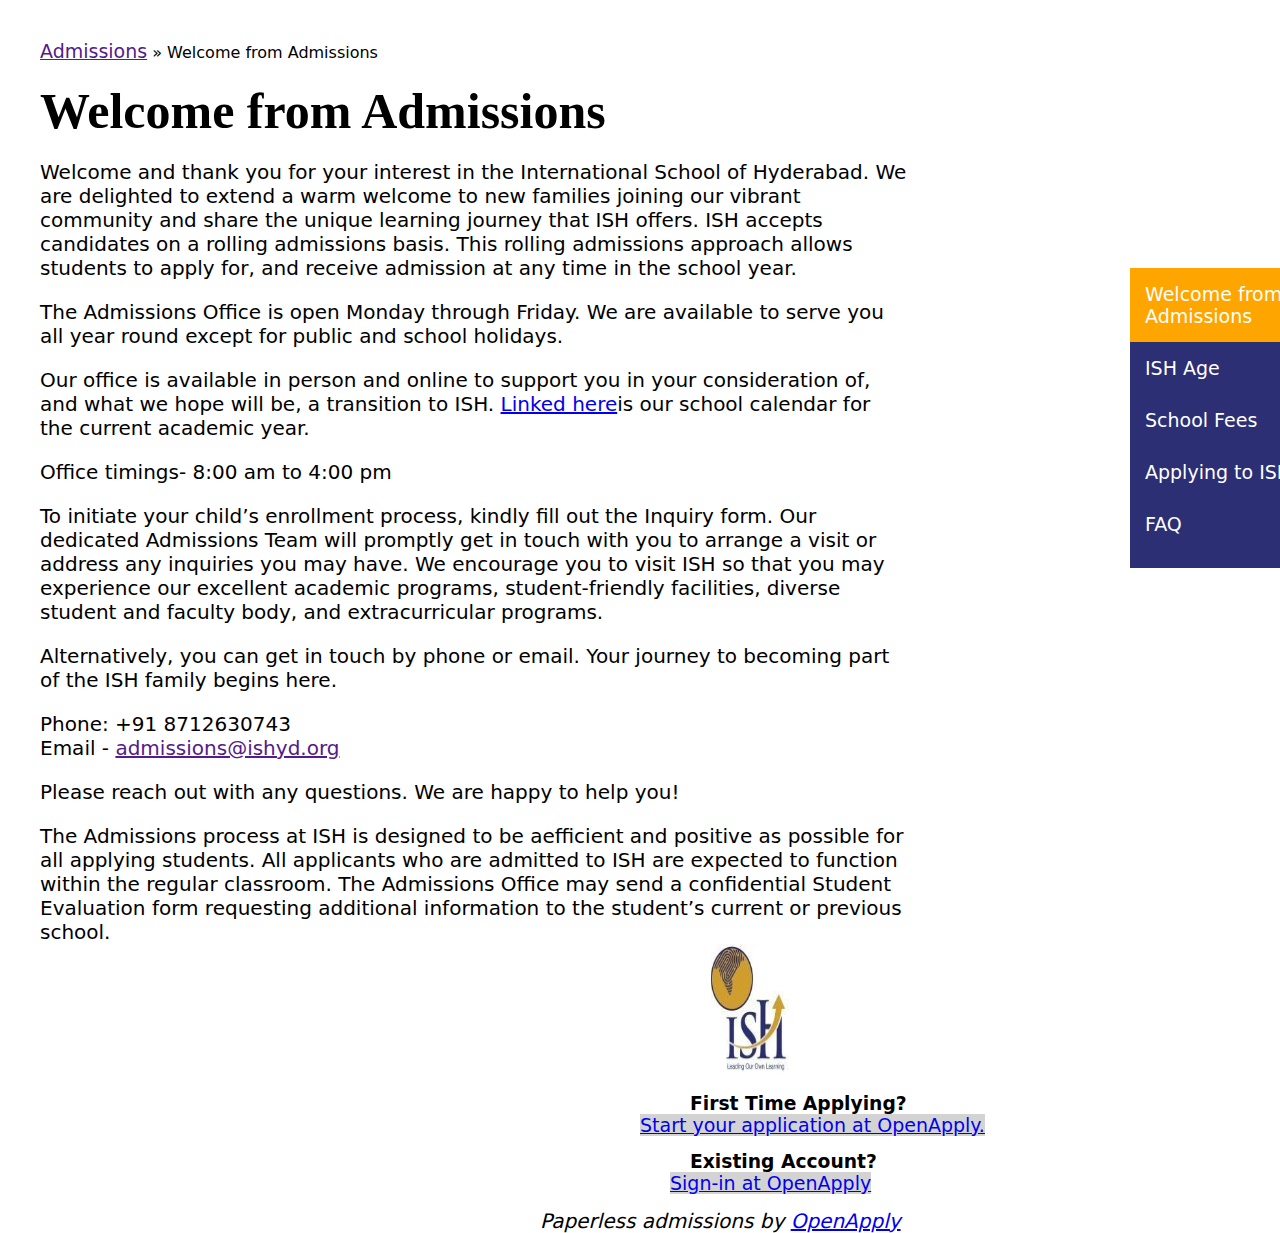
<file: index.html>
<!DOCTYPE html>
<html lang="en">
<head>
    <meta charset="UTF-8">
    <meta name="viewport" content="width=device-width, initial-scale=1.0">
    <title>Admissions</title>
    <link rel="stylesheet" href="/assets/css/admissions.css">
</head>
<body>
    <div class="adm">
        <a href="" class="arrow"> Admissions</a> » Welcome from Admissions
        <h1 class="wel ">Welcome from Admissions</h1>
        <p class="wel1">Welcome and thank you for your interest in the International School of Hyderabad. We are delighted to extend a warm welcome to new families joining our vibrant community and share the unique learning journey that ISH offers. ISH accepts candidates on a rolling admissions basis. This rolling admissions approach allows students to apply for, and receive admission at any time in the school year.</p>
        
        <p class="wel2">The Admissions Office is open Monday through Friday. We are available to serve you all year round except for public and school holidays.</p> 
        <p > Our office is available in person and online to support you in your consideration of, and what we hope will be, a transition to ISH.
            <a href="https://4.files.edl.io/b8e9/08/07/23/074626-d42e853b-8974-444f-9032-fc26916f98d0.pdf" target="_self">Linked here</a>is our school calendar for the current academic year.</p>
          <p>Office timings- 8:00 am to 4:00 pm</p>
         <p>To initiate your child’s enrollment process, kindly fill out the Inquiry form. Our dedicated Admissions Team will promptly get in touch with you to arrange a visit or address any inquiries you may have. We encourage you to visit ISH so that you may experience our excellent academic programs, student-friendly facilities, diverse student and faculty body, and extracurricular programs.</p>
          <p>Alternatively, you can get in touch by phone or email.  Your journey to becoming part of the ISH family begins here.
 </p>
       <p>Phone: +91 8712630743<br>
       Email - <a href="">admissions@ishyd.org</a></p>
       <p>Please reach out with any questions. We are happy to help you! </p>
       <p>
        The Admissions process at ISH is designed to be aefficient and positive as possible for all applying students. All applicants who are admitted to ISH are expected to function within the regular classroom. The Admissions Office may send a confidential Student Evaluation form requesting additional information to the student’s current or previous school.</p>
        <img src="/assets/uploads/images/school logo.jpeg" class="school">
        <h3 class="first">First Time Applying?</h3>
        <a href="https://ishyd.openapply.com/parents/sign_up" target="_self" class="start">Start your application at OpenApply.</a>
    <h3 class="first">Existing Account?</h3>
    <a href="https://ishyd.openapply.com/parents/sign_in" target="_self" class="start1">
        Sign-in at OpenApply</a><br>

        <i class="paper">Paperless admissions by <a href="https://www.openapply.com/" class="pap"> OpenApply</a></i>
        <div class="sri">
            <ul>
                <li class="co-cur" ><a href="/admissions.html">Welcome from Admissions ​</a></li>
                <li><a href="/ishage.html">ISH Age</a></li>
                <li><a href="/school-fees.html"> School Fees</a></li> 
                <li><a href="/applling.html">Applying to ISH</a></li>
                <li><a href="/faq.html">FAQ</a></li>
            </ul>
        </div>





 </div>    
</body>
</html>
</file>
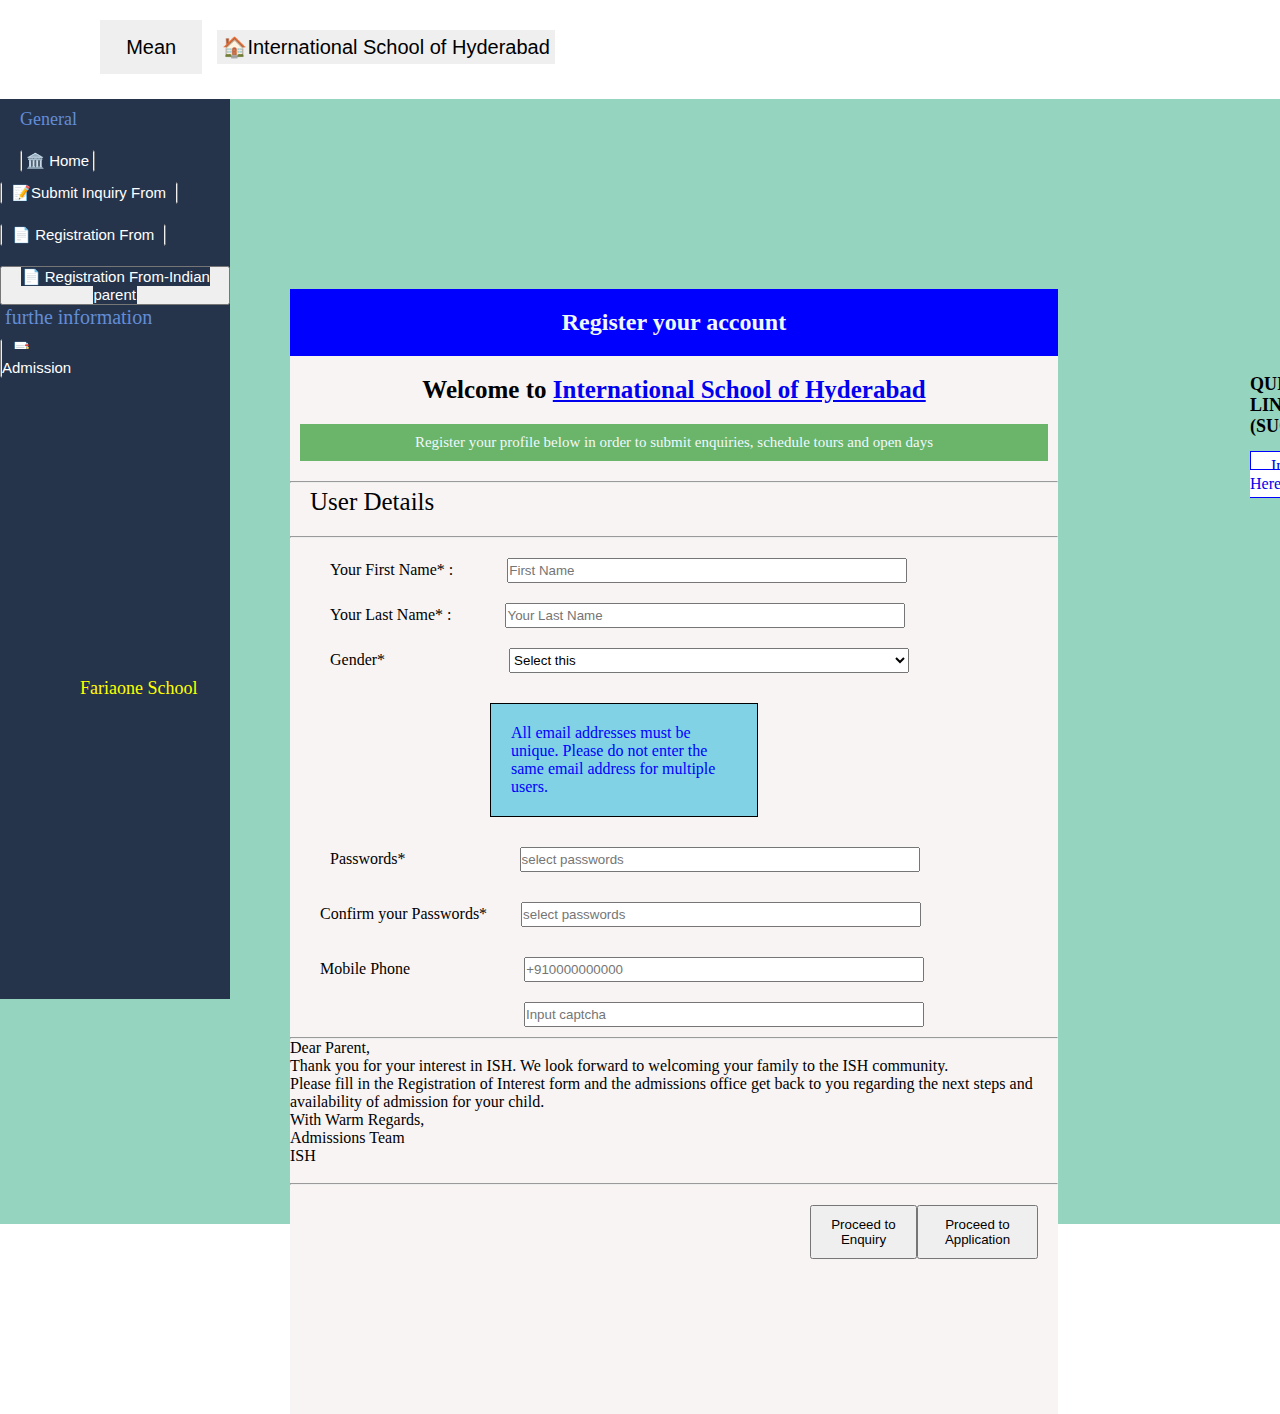
<file: applling.html>
<!DOCTYPE html>
<html lang="en">
<head>
    <meta charset="UTF-8">
    <meta name="viewport" content="width=device-width, initial-scale=1.0">
    <title>Appling to ISH</title>
    <link rel="stylesheet" href="/assets/css/aplling.css">
</head>
<body>
    <div class="app">
        <div class="menu">
            <button class="mean1">Mean</button>
            <button class="mean2">🏠International School of Hyderabad </button>
            <div class="now">
                <button class="sign">Sign In</button>
                <button class="reg">Register Now</button>
            
             </div>
             
        </div>
         <div class="colour">
            <div class="col">
                 <p>General</p>
                 <button  class="hom"><a href="https://ishyd.openapply.com/" >🏛️  Home</a></button> 
                  </div>
                  <button  class="hom-1"><a href="https://ishyd.openapply.com/roi"  class="all">📝Submit Inquiry From</a></button> 
                  <button  class="hom-2"><a href="https://ishyd.openapply.com/apply/forms/10081"  class="alla">📄 Registration From</a></button>
                  <button  class="hom-3"><a href="https://ishyd.openapply.com/apply/forms/28489"  class="all-1">📄 Registration From-Indian parent </a></button>
                  <p class="hom-4">furthe information</p>
                  <button  class="india"><a href="https://ishyd.openapply.com/pages/4921"  class="all-2">📑 Admission </a></button>
                   <p class="far">Fariaone School</p>
        </div>  
        <div class="schol">
            <div class="blue">
                <h2> Register your account</h2>
                            </div>
                            <h3 class="welcom">Welcome to <a href="https://ishyd.openapply.com/"> International School of Hyderabad
                            </a>                </h3>
                            <p class="reg">Register your profile below in order to submit enquiries, schedule tours and open days

                            </p>
                            <div>
                            <hr>
                            <p class="user">User Details </p>  
                            <hr>
                            </div>
                            <div class="first">
                            <label  > Your First Name*  :</label>  
                            <input type="text" placeholder="First Name">
                            </div>
                            <div class="sec">
                                <label  > Your Last Name*  :</label>  
                                <input type="text" placeholder="Your Last Name">
                                </div>
                                <div class="gender">
                                    <label > Gender*</label>
                                    <select name="" id="">
                                        <option value="">Select this</option>
                                        <option value="">Male</option>
                                        <option value="">Female</option>
                                    </select>
                                    </div>

                             <div class="block">All email addresses must be unique. Please do not enter the same email  address for multiple users.
                            </div>
                            <div class="pass">
                                <label >Passwords*</label>
                                <input type="text" placeholder="select passwords">
                            </div>
                            <div class="password">
                                <label >Confirm your Passwords*</label>
                                <input type="text" placeholder="select passwords">
                            </div>
                            <div class="mobile">
                            <label for="">Mobile Phone</label>
                            <input type="text" placeholder="+910000000000">
                        </div>
                        <input type="text" placeholder="Input captcha" class="input">
                        <hr><p class="pall">Dear Parent,<br>
                            Thank you for your interest in ISH. We look forward to welcoming your family to the ISH community.<br>
                            Please fill in the Registration of Interest form and the admissions office get back to you regarding the next steps and availability of admission for your child.<br>
                            
                            With Warm Regards,<br>
                            Admissions Team<br>

                            ISH   
                        </p>
                        <br> 
                        <hr>
                        <div class="team">
                            <button>Proceed to Enquiry</button>
                            <button>Proceed to Application</button>
                        </div>
        </div> 

    </div>
    <div class="collage">
        <h2 class="age">QUICK LINKS (SUGGESTED)
        </h2>
        <a href="https://ishyd.openapply.com/roi" class="milk">Inquire Here</a>
        <iframe src="https://www.google.com/maps/embed?pb=!1m17!1m12!1m3!1d3804.898039459046!2d78.27834907516778!3d17.51237998339625!2m3!1f0!2f0!3f0!3m2!1i1024!2i768!4f13.1!3m2!1m1!2zMTfCsDMwJzQ0LjYiTiA3OMKwMTYnNTEuMyJF!5e0!3m2!1sen!2sin!4v1713628078712!5m2!1sen!2sin" width="600" height="450" style="border:0;" allowfullscreen="" loading="lazy" referrerpolicy="no-referrer-when-downgrade" class="map"></iframe>
    </div>
    
</body>
</html>
</file>
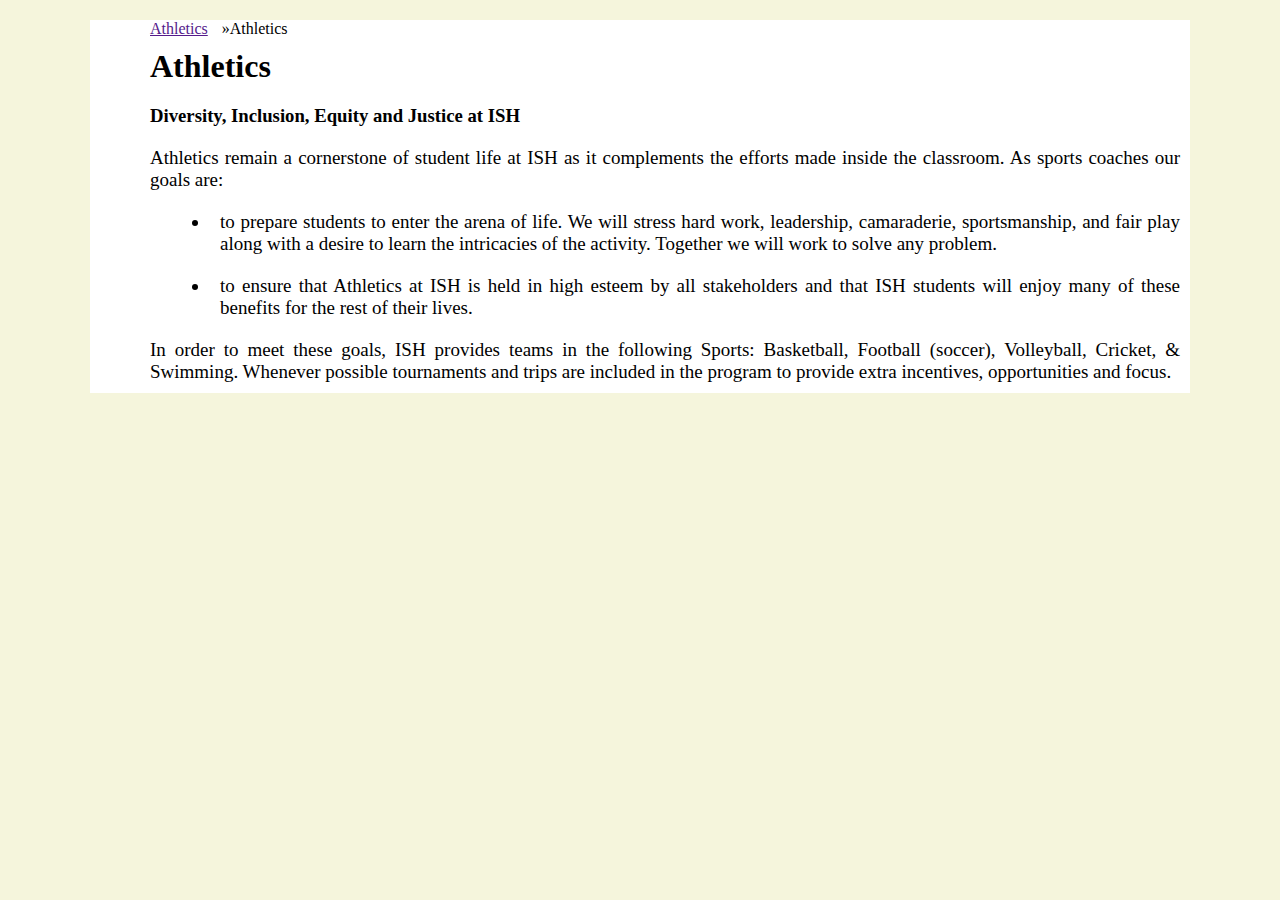
<file: athletics.html>
<!DOCTYPE html>
<html lang="en">
<head>
    <meta charset="UTF-8">
    <meta name="viewport" content="width=device-width, initial-scale=1.0">
    <title>Athletics</title>
    <link rel="stylesheet" href="/assets/css/athletics.css">
</head>
<body>
    <div class="main">
        <a href="">Athletics</a> »Athletics
        <h1>
            Athletics
        </h1>
        <h3>
            Diversity, Inclusion, Equity and Justice at ISH  
        </h3>
        <p>
            Athletics remain a cornerstone of student life at ISH as it complements the efforts made inside the classroom. As sports coaches our goals are:
        </p>

                <ul>
                    <li>to prepare students to enter the arena of life. We will stress hard work, leadership, camaraderie, sportsmanship, and fair play along with a desire to learn the intricacies of the activity. Together we will work to solve any problem.</li>
                    <li>to ensure that Athletics at ISH is held in high esteem by all stakeholders and that ISH students will enjoy many of these benefits for the rest of their lives. </li>
                </ul> 
                
          
           <p> 
            In order to meet these goals, ISH provides teams in the following Sports: Basketball, Football (soccer), Volleyball, Cricket, & Swimming. Whenever possible tournaments and trips are included in the program to provide extra incentives, opportunities and focus. 
           </p>
           
        
    </div>
</body>
</html>
</file>
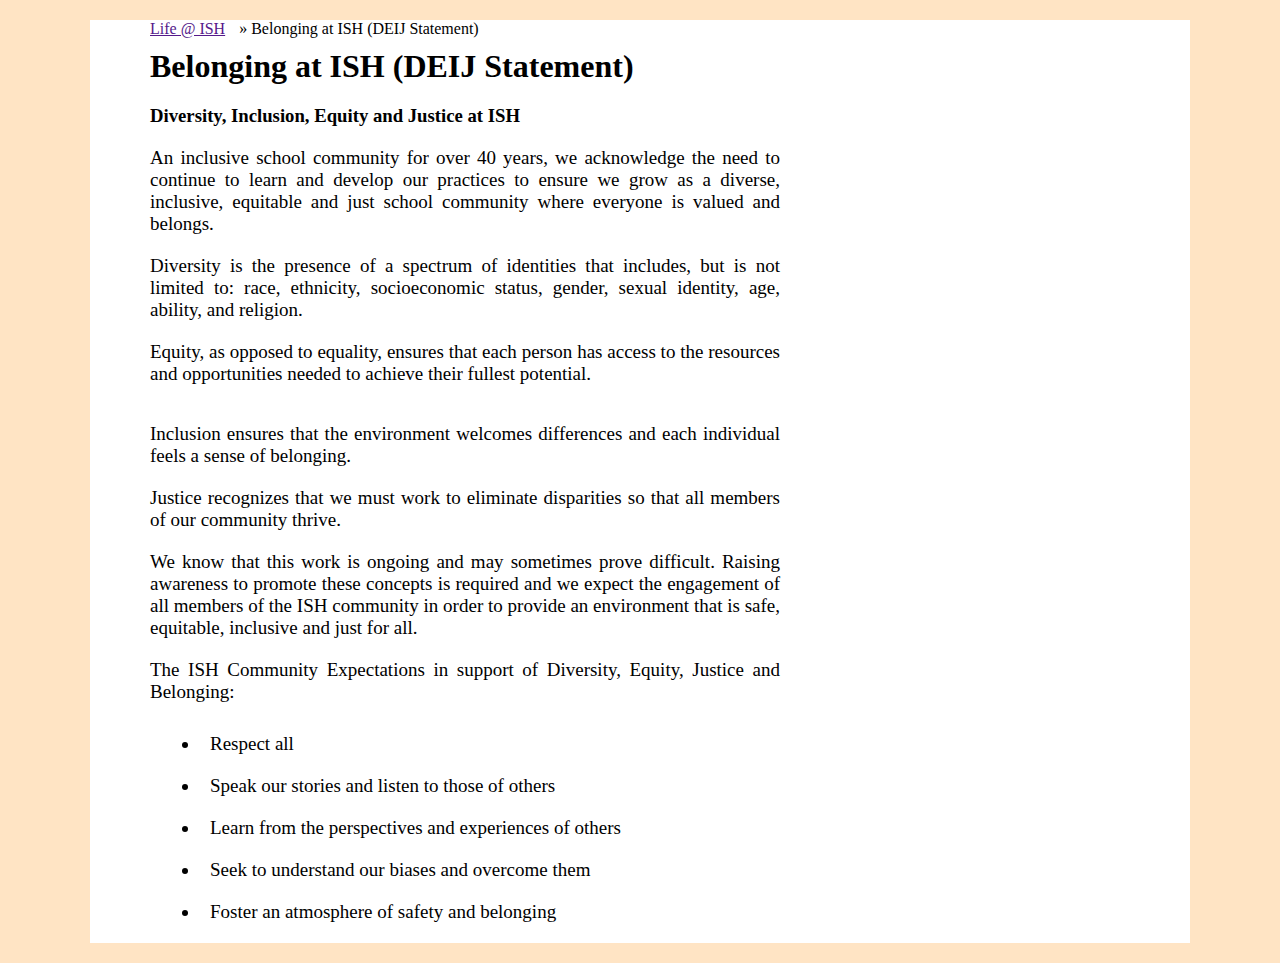
<file: belonging_at_ish.html>
<!DOCTYPE html>
<html lang="en">
<head>
    <meta charset="UTF-8">
    <meta name="viewport" content="width=device-width, initial-scale=1.0">
    <title>Belonging at ISH (DEIJ Statement)</title>
    <link rel="stylesheet" href="/assets/css/belonging_at_ish.css">
</head>
<body>
    <div class="main">
        <a href="">Life @ ISH</a>  » Belonging at ISH (DEIJ Statement)
        <h1>
            Belonging at ISH (DEIJ Statement)
        </h1>
        <h3>
            Diversity, Inclusion, Equity and Justice at ISH  
        </h3>
        <p>
            An inclusive school community for over 40 years, we acknowledge the need to continue to learn and develop our practices to ensure we grow as a diverse, inclusive, equitable and just school community where everyone is valued and belongs.  
            
            <p>
            Diversity is the presence of a spectrum of identities that includes, but is not limited to: race, ethnicity, socioeconomic status, gender, sexual identity, age, ability, and religion.  </p>
            
            <p>Equity, as opposed to equality, ensures that each person has access to the resources and opportunities needed to achieve their fullest potential.  </p>
            <br>
            <p>Inclusion ensures that the environment welcomes differences and each individual feels a sense of belonging.</p>
            
            <p>Justice recognizes that we must work to eliminate disparities so that all members of our community thrive.  </p>
            
            <p>We know that this work is ongoing and may sometimes prove difficult. Raising awareness to promote these concepts is required and we expect the engagement of all members of the ISH community in order to provide an environment that is safe, equitable, inclusive and just for all.  </p>
            
           <p> The ISH Community Expectations in support of Diversity, Equity, Justice and Belonging: </p>
            <ul>
                <li>Respect all</li>
                <li>Speak our stories and listen to those of others</li>
                <li>Learn from the perspectives and experiences of others</li>
                <li>Seek to understand our biases and overcome them</li>
                <li>Foster an atmosphere of safety and belonging</li>
            </ul> 
            
        
    </div>
</body>
</html>
</file>
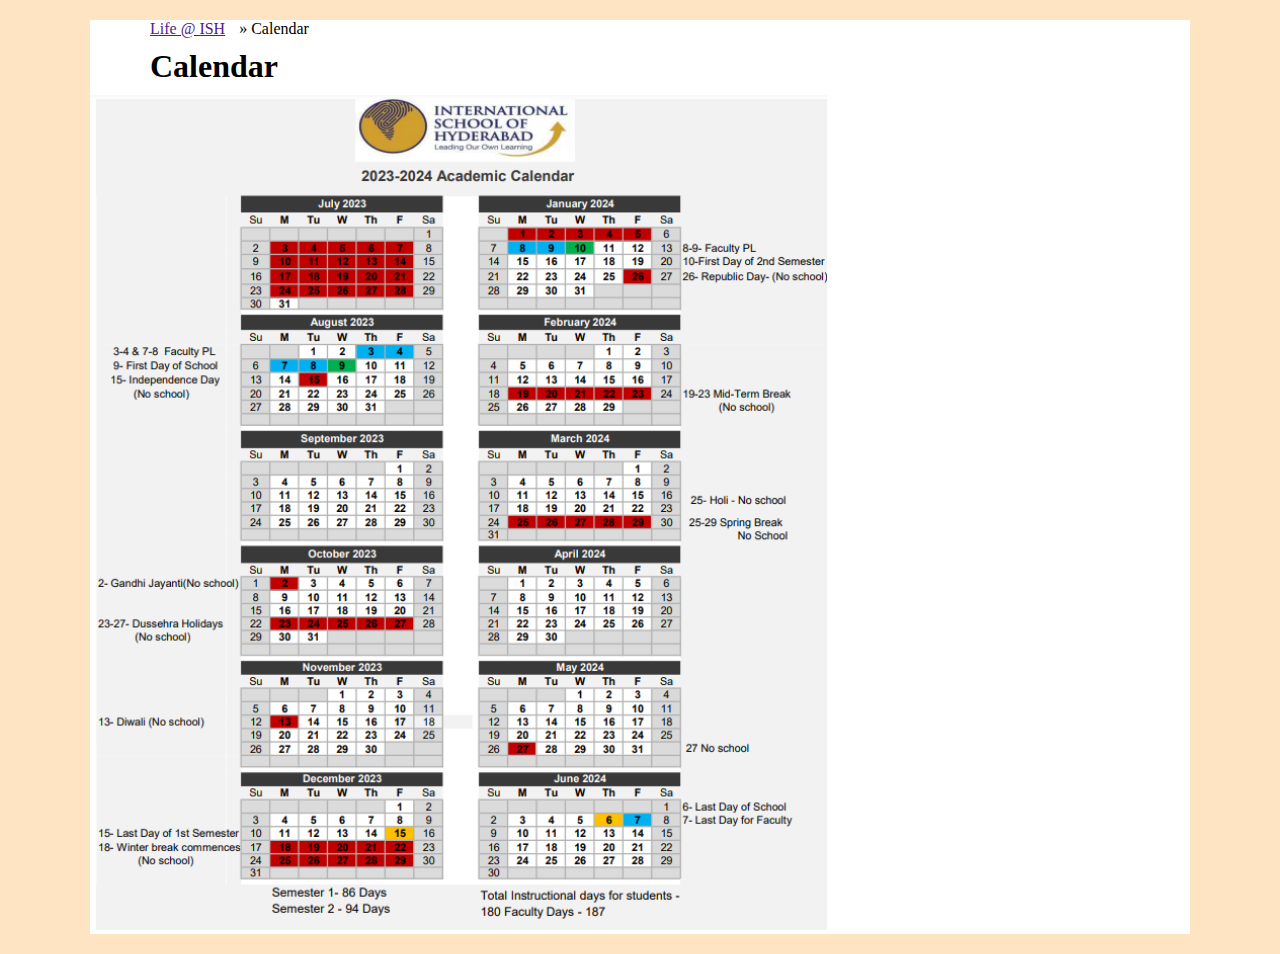
<file: calendar.html>
<!DOCTYPE html>
<html lang="en">
<head>
    <meta charset="UTF-8">
    <meta name="viewport" content="width=device-width, initial-scale=1.0">
    <title>Calendar</title>
    <link rel="stylesheet" href="/assets/css/calendar.css">
</head>
<body>
    <div class="main">
        <a href="">Life @ ISH</a> » Calendar
        <h1>
            Calendar
        </h1>
        <div class="images">
            <img src="/assets/uploads/images/Screenshot 2024-04-19 163557.png" alt="">
        </div>
    </div>
</body>
</html>
</file>
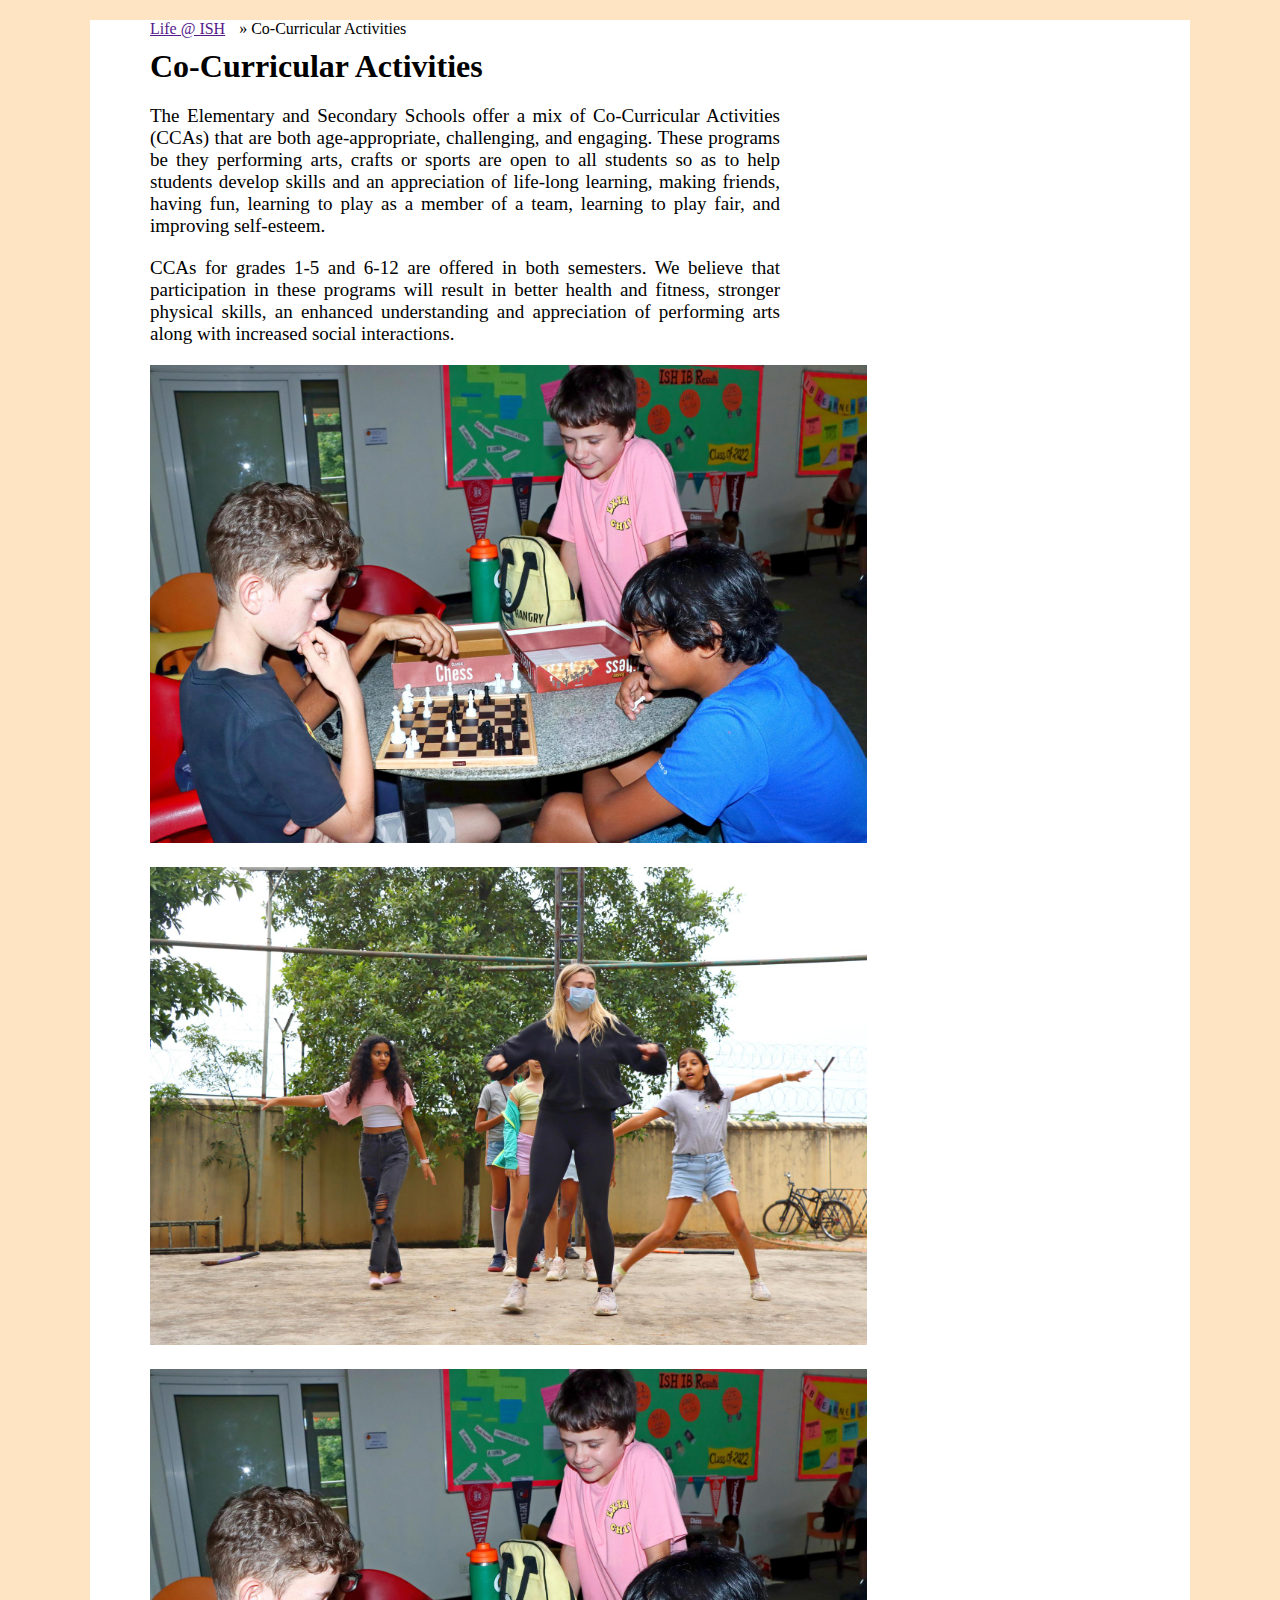
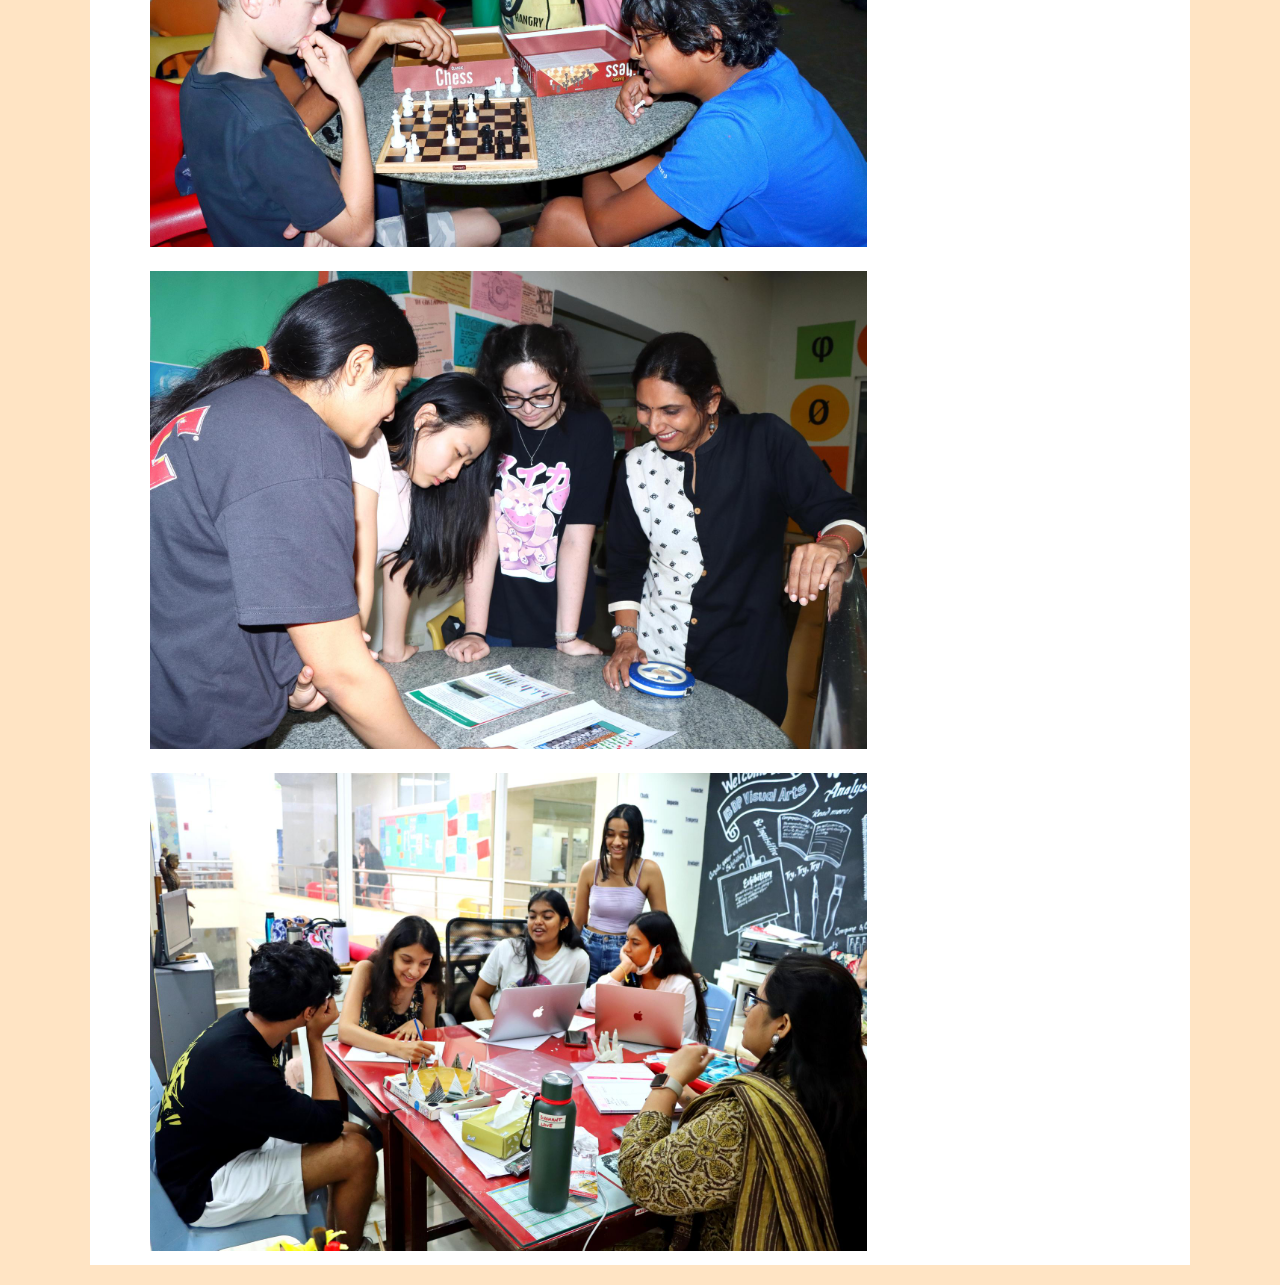
<file: co-curricular_activities.html>
<!DOCTYPE html>
<html lang="en">
<head>
    <meta charset="UTF-8">
    <meta name="viewport" content="width=device-width, initial-scale=1.0">
    <title>Co-Curricular Activities</title>
    <link rel="stylesheet" href="/assets/css/co-curricular_activites.css">
</head>
<body>
    <div class="main">
        <a href="">Life @ ISH</a> » Co-Curricular Activities
        <h1>
            Co-Curricular Activities
        </h1>
        <p>
            The Elementary and Secondary Schools offer a mix of Co-Curricular Activities (CCAs) that are both age-appropriate, challenging, and engaging. These programs be they performing arts, crafts or sports are open to all students so as to help students develop skills and an appreciation of life-long learning, making friends, having fun, learning to play as a member of a team, learning to play fair, and improving self-esteem.
        </p>
        <p>
            CCAs for grades 1-5 and 6-12 are offered in both semesters. We believe that participation in these programs will result in better health and fitness, stronger physical skills, an enhanced understanding and appreciation of performing arts along with increased social interactions.
        </p>
        <div class="images">
        <img src="/assets/uploads/images/IMG_9417.jpg" alt="">
        <img src="/assets/uploads/images/IMG_9395.jpg" alt="">
        <img src="/assets/uploads/images/IMG_9417.jpg" alt="">
        <img src="/assets/uploads/images/IMG_9404.jpg" alt="">
        <img src="/assets/uploads/images/IMG_9410.jpg" alt="">
    </div>
    </div>
</body>
</html>
</file>
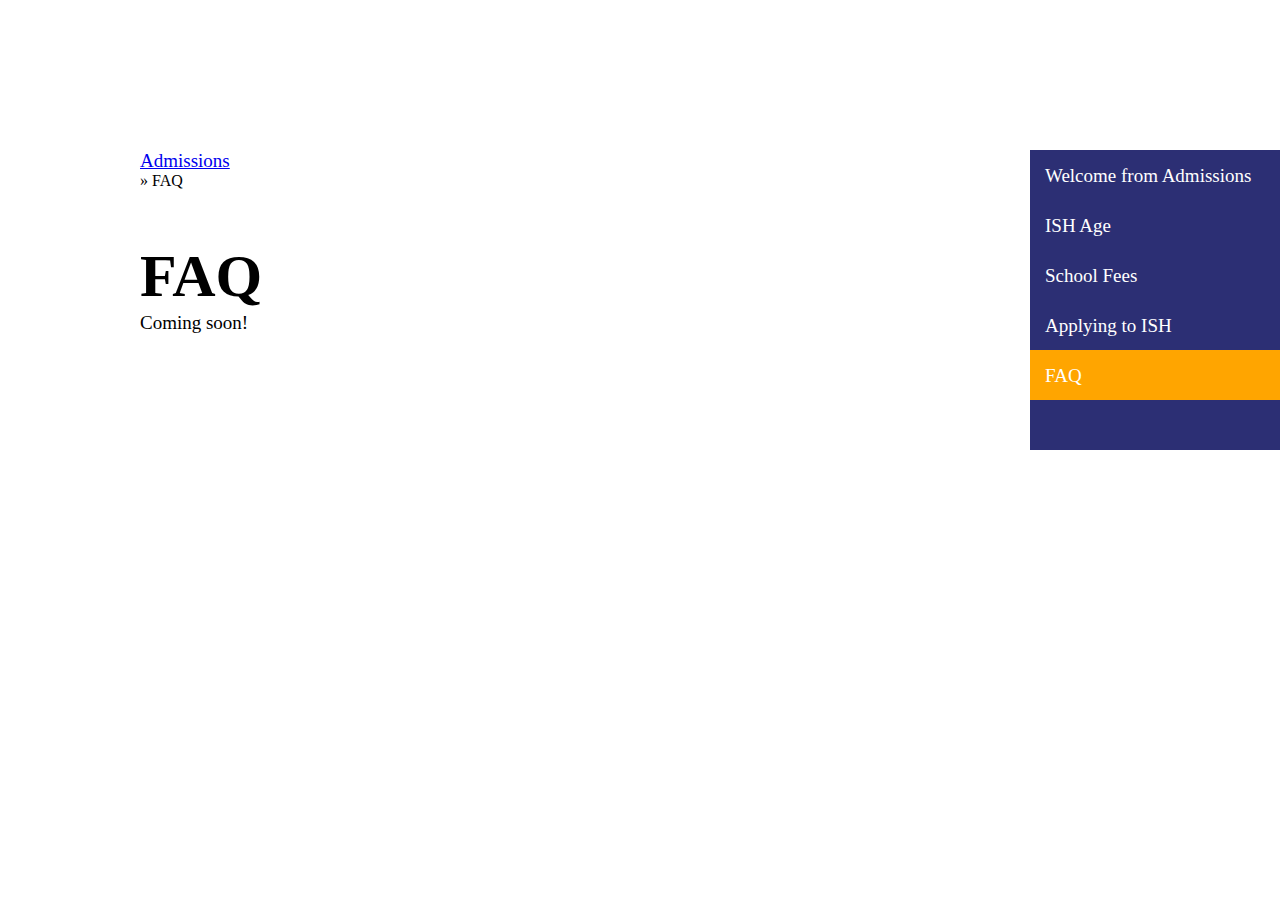
<file: faq.html>
<!DOCTYPE html>
<html lang="en">
<head>
    <meta charset="UTF-8">
    <meta name="viewport" content="width=device-width, initial-scale=1.0">
    <title>FAQ</title>
    <link rel="stylesheet" href="/assets/css/faq.css">
</head>
<body>
    <div class="faq">
        <div class="length">
           <a href="/admissions.html" class="faq-1">Admissions </a> <p>» FAQ</p>
           <h1 class="faq-2">FAQ</h1>
           <p class="faq-1">
            Coming soon!</p>
             
        </div>
        <div class="sri">
            <ul>
                <li  ><a href="/admissions.html">Welcome from Admissions ​</a></li>
                <li ><a href="/ishage.html">ISH Age</a></li>
                <li><a href="/school-fees.html"> School Fees</a></li> 
                <li><a href="/applling.html">Applying to ISH</a></li>
                <li class="co-cur"><a href="/faq.html">FAQ</a></li>
            </ul>
        </div>

    </div>
    
</body>
</html>
</file>
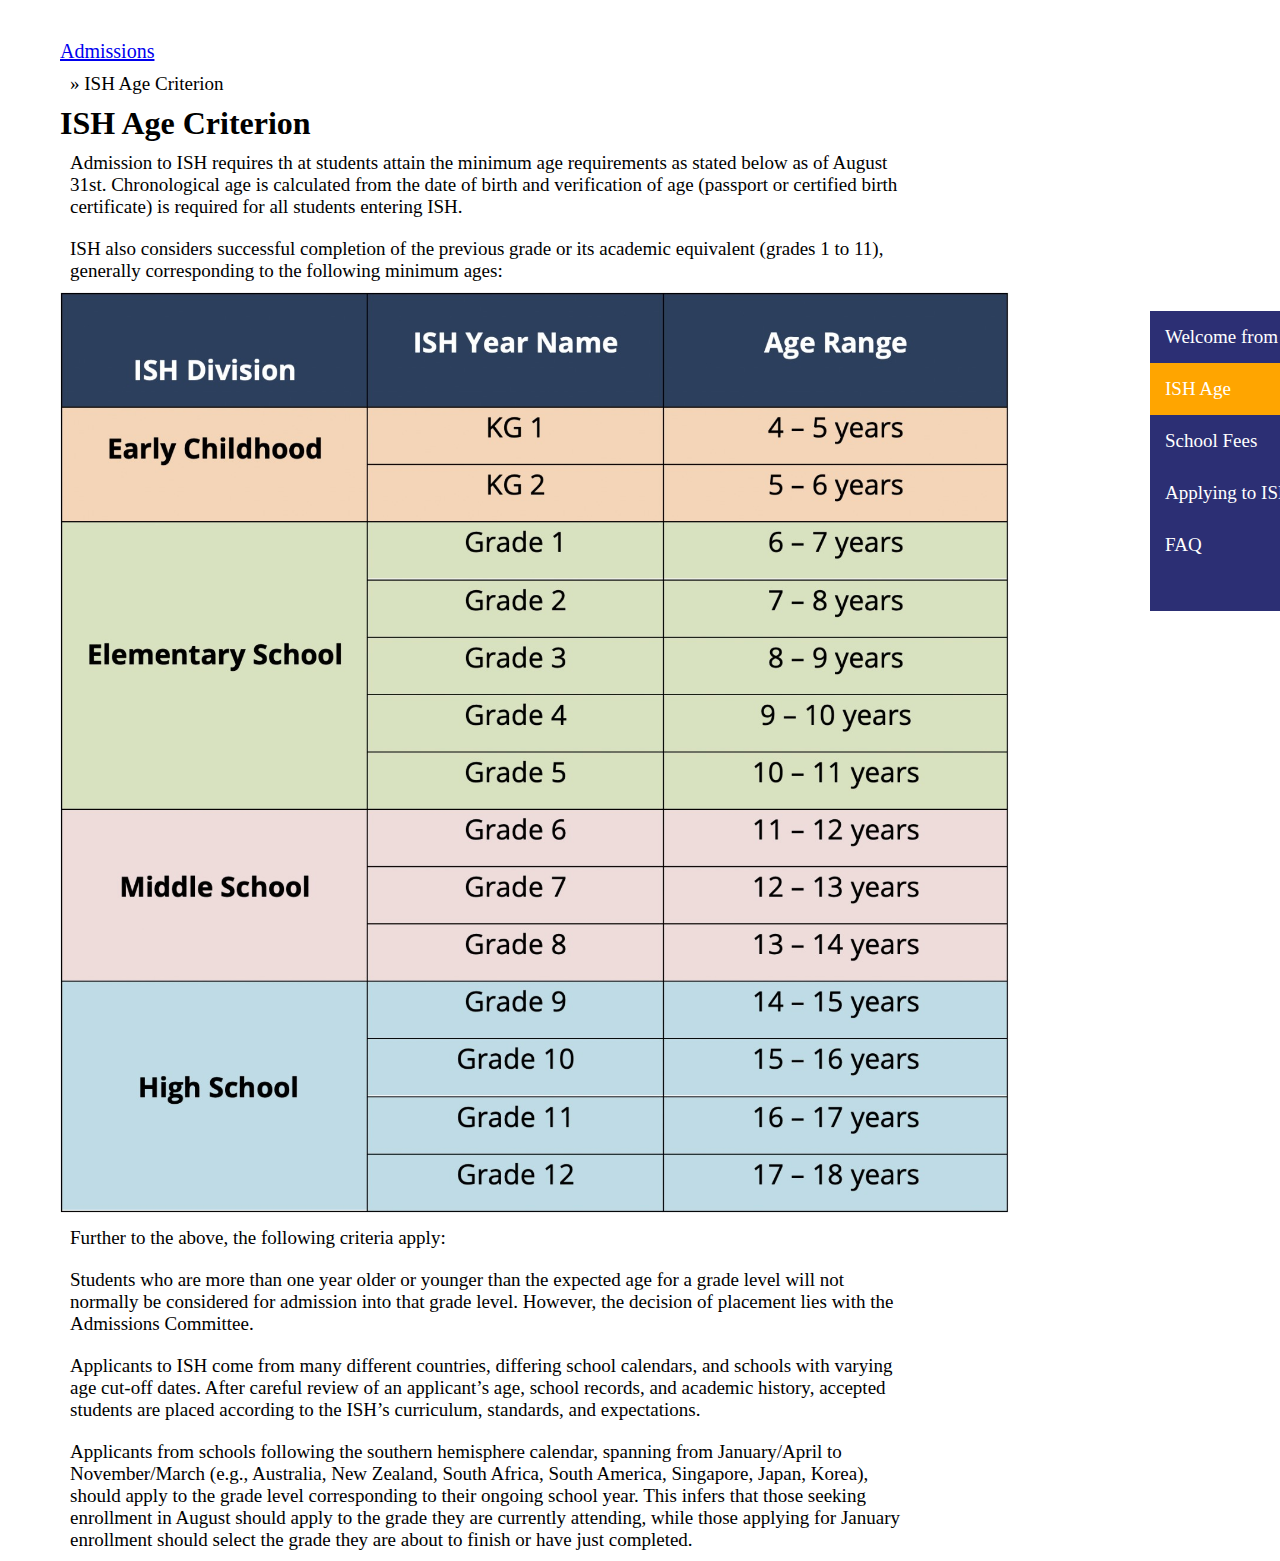
<file: ishage.html>
<!DOCTYPE html>
<html lang="en">
<head>
    <meta charset="UTF-8">
    <meta name="viewport" content="width=device-width, initial-scale=1.0">
    <title>ISH AGE</title>
    <link rel="icon" href="/assets/uploads/images/school logo.jpeg">
    <link rel="stylesheet" href="/assets/css/ishage.css">
</head>
<body>
    <div class="ishage">
        <a href="/admissions.html" class="ishage1">Admissions</a><p>» ISH Age Criterion</p>
        <h1 class="insage2">ISH Age Criterion</h1>
        <p >Admission to ISH requires th    at students attain the minimum age requirements as stated below as of August 31st. Chronological age is calculated from the date of birth and verification of age (passport or certified birth certificate) is required for all students entering ISH.</p>
         <p >ISH also considers successful completion of the previous grade or its academic equivalent (grades 1 to 11), generally corresponding to the following minimum ages:</p>
      <img src="/assets/uploads/images/WhatsApp Image 2024-04-20 at 13.20.02_c2252690.jpg"  alt="" class="ishtable">
      
        <p >Further to the above, the following criteria apply:
        </p>
        <p >Students who are more than one year older or younger than the expected age for a grade level will not normally be considered for admission into that grade level.  However, the decision of placement lies with the Admissions Committee.
        </p>
        <p>Applicants to ISH come from many different countries, differing school calendars, and schools with varying age cut-off dates.  After careful review of an applicant’s age, school records, and academic history, accepted students are placed according to the ISH’s curriculum, standards, and expectations.

        </p>
        <p>Applicants from schools following the southern hemisphere calendar, spanning from January/April to November/March (e.g., Australia, New Zealand, South Africa, South America, Singapore, Japan, Korea), should apply to the grade level corresponding to their ongoing school year. This infers that those seeking enrollment in August should apply to the grade they are currently attending, while those applying for January enrollment should select the grade they are about to finish or have just completed.

        </p>
      
        <div class="sri">
            <ul>
                <li  ><a href="/admissions.html">Welcome from Admissions ​</a></li>
                <li class="co-cur"><a href="/ishage.html">ISH Age</a></li>
                <li><a href="/school-fees.html"> School Fees</a></li> 
                <li><a href="/applling.html">Applying to ISH</a></li>
                <li><a href="/faq.html">FAQ</a></li>
            </ul>
        </div>


    </div>
    
</body>
</html>
</file>
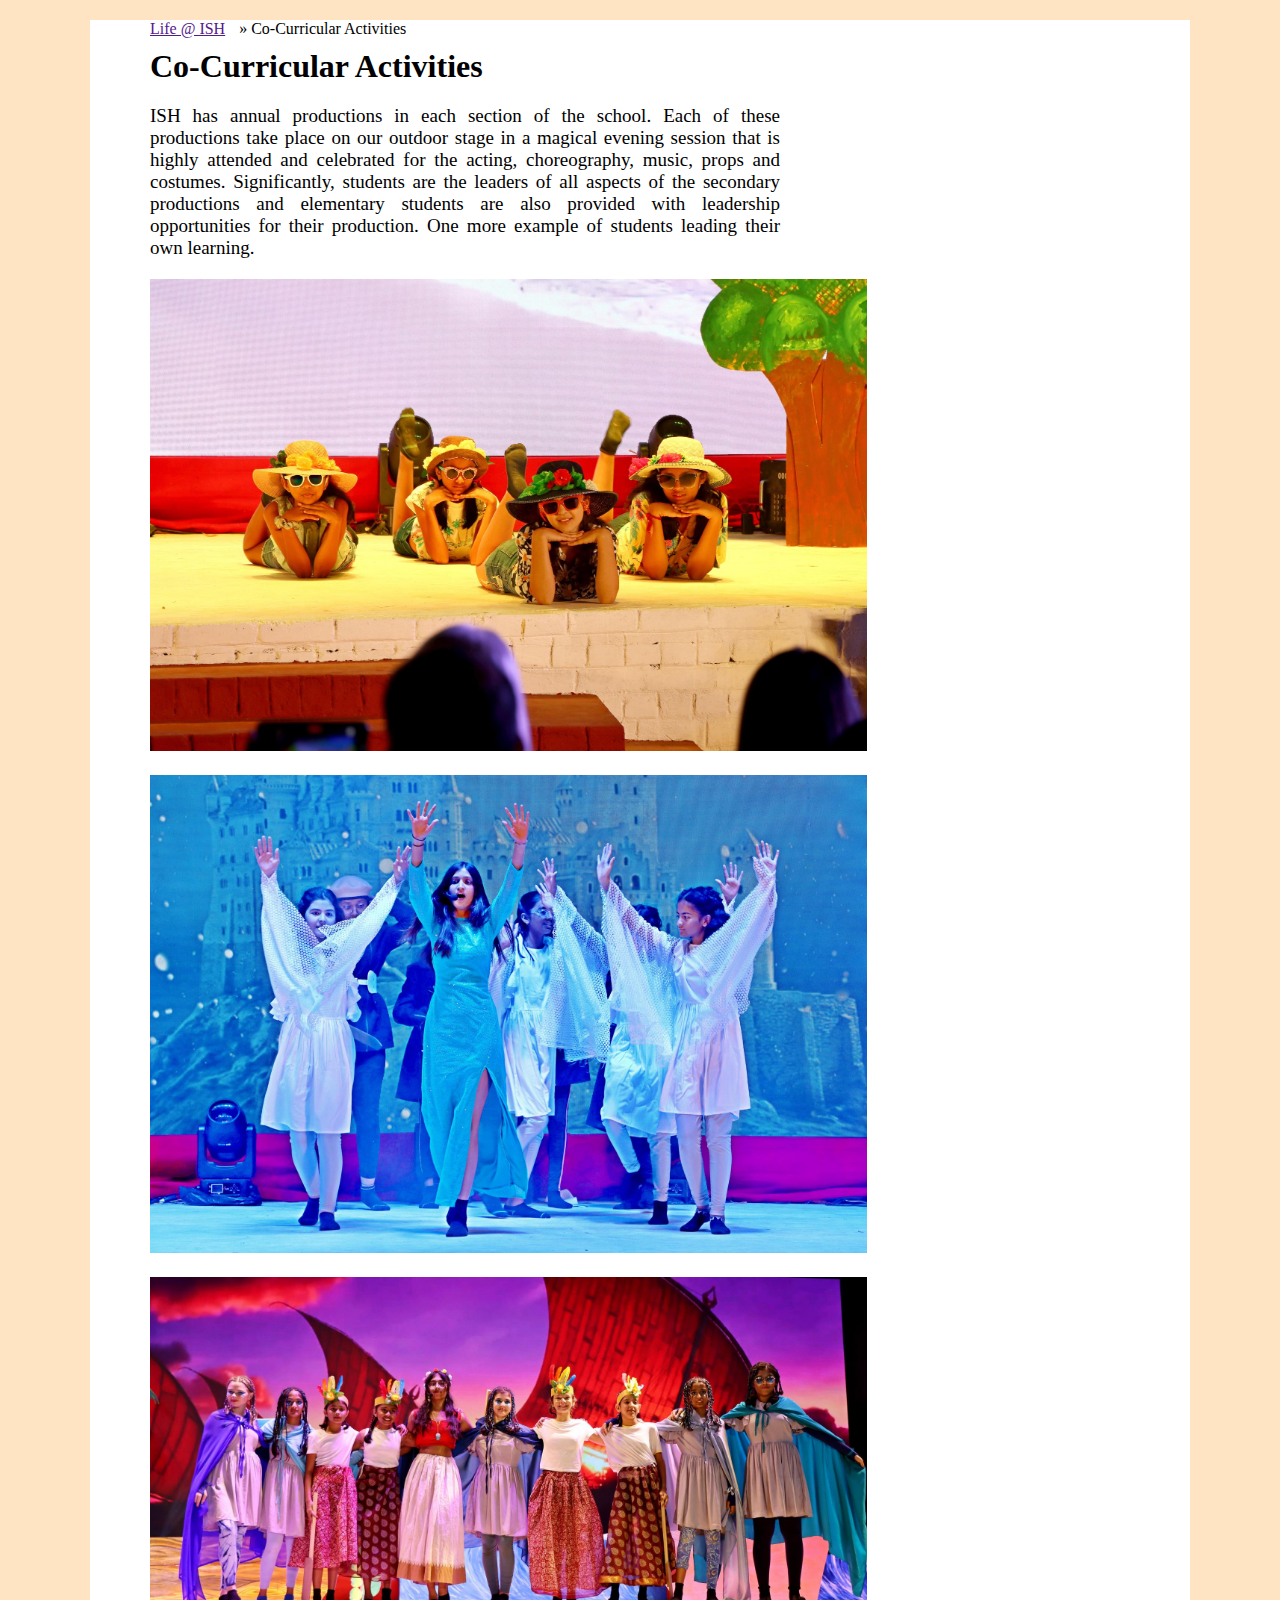
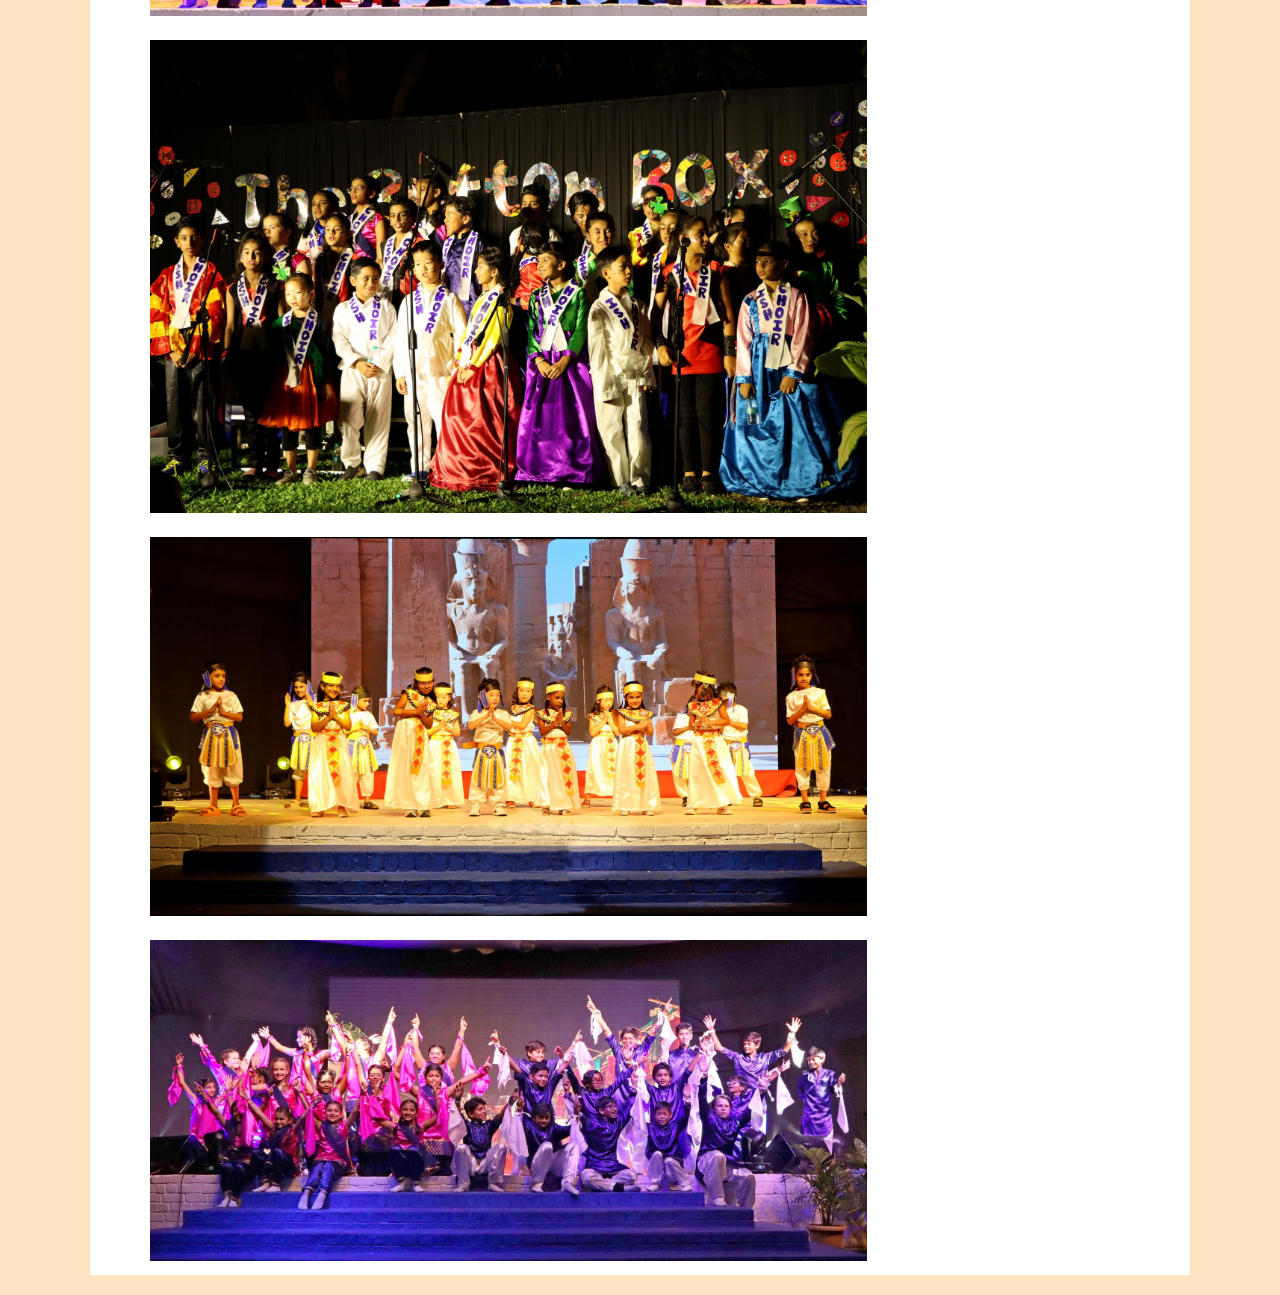
<file: production.html>
<!DOCTYPE html>
<html lang="en">
<head>
    <meta charset="UTF-8">
    <meta name="viewport" content="width=device-width, initial-scale=1.0">
    <title>Production</title>
    <link rel="stylesheet" href="/assets/css/production.css">
</head>
<body>
    <div class="main">
        <a href="">Life @ ISH</a> » Co-Curricular Activities
        <h1>
            Co-Curricular Activities
        </h1>
        <p>
            ISH has annual productions in each section of the school. Each of these productions take place on our outdoor stage in a magical evening session that is highly attended and celebrated for the acting, choreography, music, props and costumes. Significantly, students are the leaders of all aspects of the secondary productions and elementary students are also provided with leadership opportunities for their production. One more example of students leading their own learning.
            </p>
        <div class="images">
            <img src="/assets/uploads/images/IMG_3678.jpg" alt="">
            <img src="/assets/uploads/images/IMG_3952.jpg" alt="">
            <img src="/assets/uploads/images/IMG_8246.jpg" alt="">
            <img src="/assets/uploads/images/IMG_8753.jpg" alt="">
            <img src="/assets/uploads/images/IMG_8804.jpg" alt="">
            <img src="/assets/uploads/images/IMG_9354.jpg" alt="">

        </div>
        
    
</body>
</html>
</file>
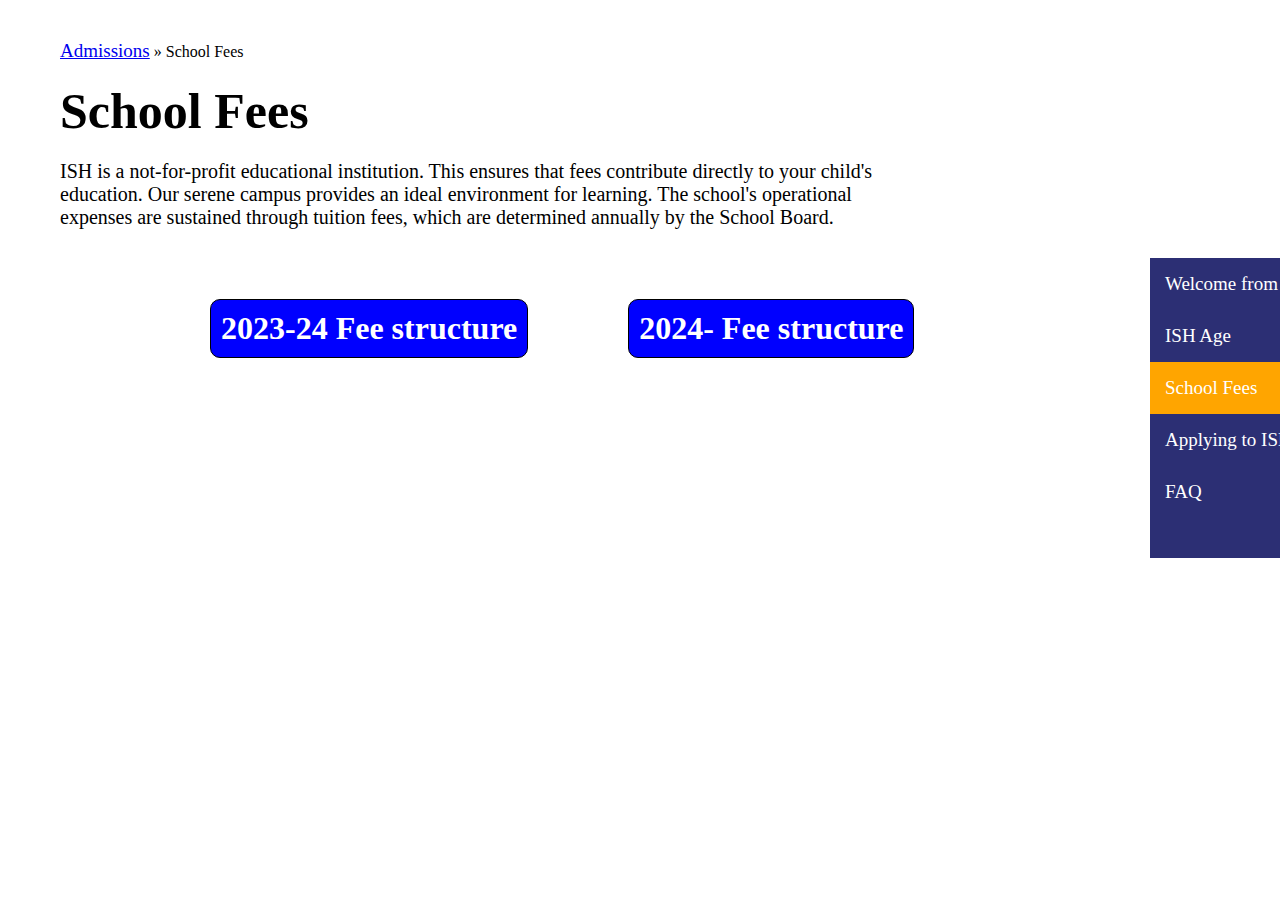
<file: school-fees.html>
<!DOCTYPE html>
<html lang="en">
<head>
    <meta charset="UTF-8">
    <meta name="viewport" content="width=device-width, initial-scale=1.0">
    <title>School Fees</title>
    <link rel="stylesheet" href="/assets/css/school-fees.css">
</head>
<body>
    <div class="frog">
    <div class="life">
        <a href="/admissions.html" class="life-1">Admissions</a> » School Fees
         <h1 class="life-2">School Fees</h1>
          <p class="life-3">ISH is a not-for-profit educational institution. This ensures that fees contribute directly to your child's education. Our serene campus provides an ideal environment for learning. The school's operational expenses are sustained through tuition fees, which are determined annually by the School Board.
        </p>
        <div class="dis">
            <a href="https://drive.google.com/file/d/1rIJODVfVswMc2MaKw-6s-SJNWjJjv1nc/view" target="_blank" class="fee"><h1>2023-24 Fee structure</h1></a>
            <a href="https://drive.google.com/file/d/1mh2QeLiRKf8kh1p564rDy-VZAmYH0dhH/view" target="_blank" class="feee"><h1>2024- Fee structure </h1></a>
        </div>
        <div class="sri">
            <ul>
                <li  ><a href="/admissions.html">Welcome from Admissions​</a></li>
                <li ><a href="/ishage.html">ISH Age</a></li>
                <li   class="co-cur"><a href="/school-fees.html"> School Fees</a></li> 
                <li><a href="/applling.html">Applying to ISH</a></li>
                <li><a href="/faq.html">FAQ</a></li>
            </ul>
        </div>


    </div>
    </div>
</body>
</html>
</file>
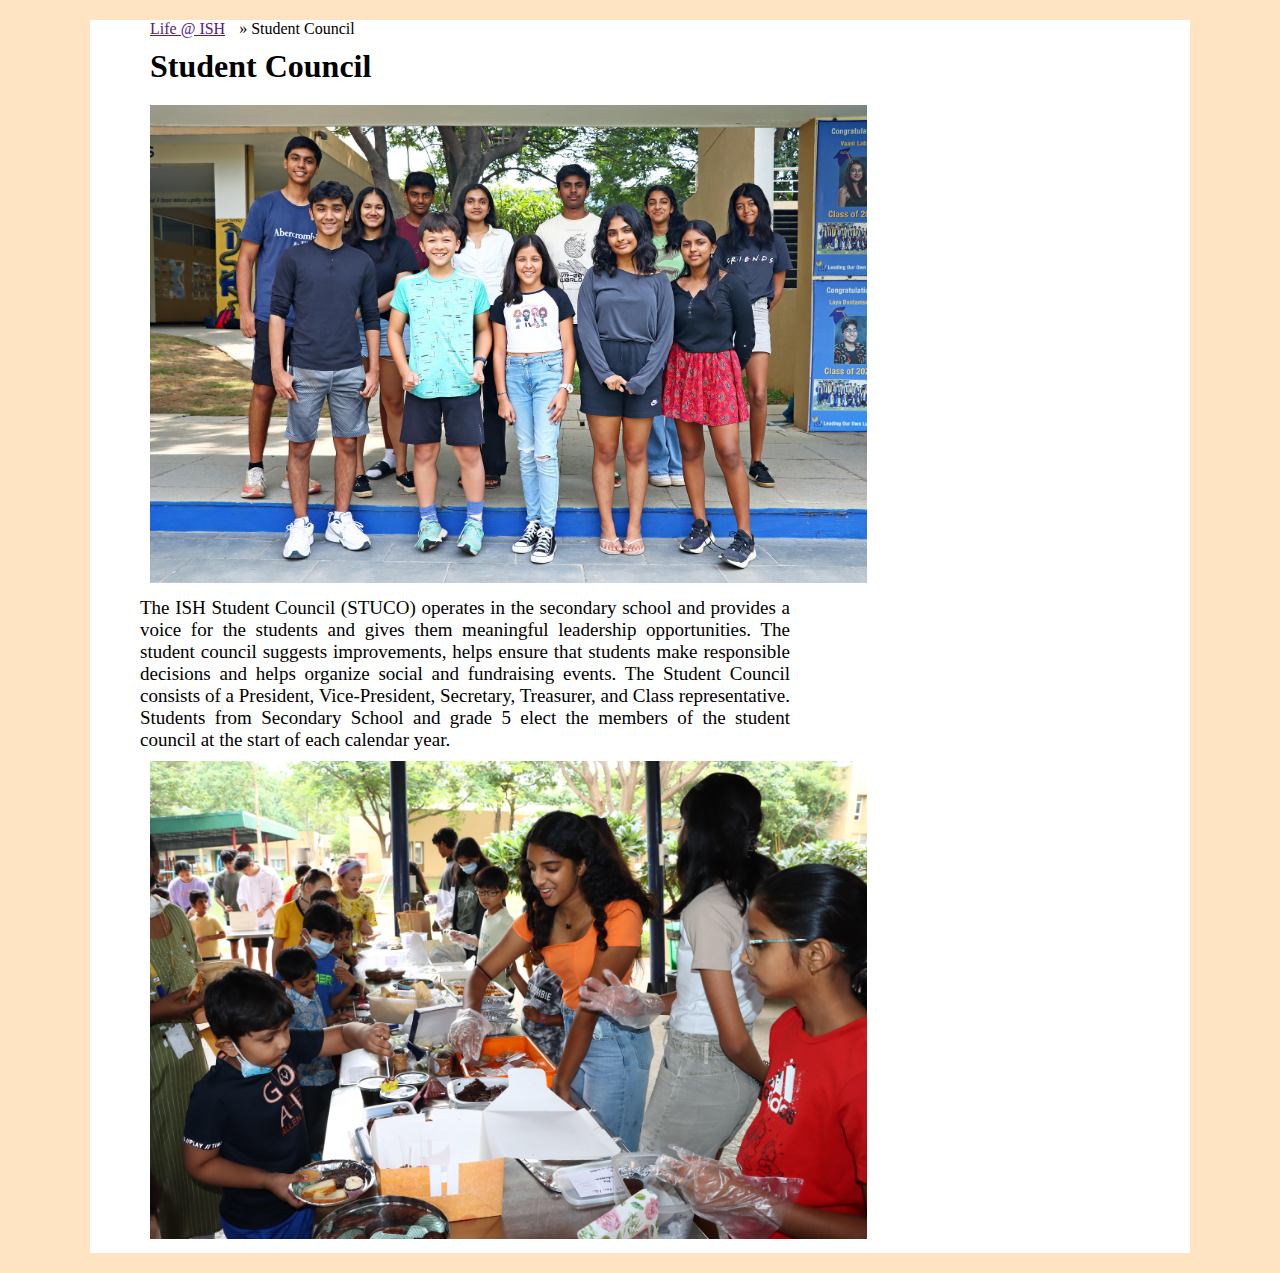
<file: student_council.html>
<!DOCTYPE html>
<html lang="en">
<head>
    <meta charset="UTF-8">
    <meta name="viewport" content="width=device-width, initial-scale=1.0">
    <title>Student Council</title>
    <link rel="stylesheet" href="/assets/css/student_council.css">
</head>
<body>
    <div class="main">
        <a href="">Life @ ISH</a>  » Student Council
        <h1>
            Student Council
        </h1>
        <div class="images">
            <img src="/assets/uploads/images/02.jpg" alt="">
            <p>
                The ISH Student Council (STUCO) operates in the secondary school and provides a voice for the students and gives them meaningful leadership opportunities. The student council suggests improvements, helps ensure that students make responsible decisions and helps organize social and fundraising events. The Student Council consists of a President, Vice-President, Secretary, Treasurer, and Class representative. Students from Secondary School and grade 5 elect the members of the student council at the start of each calendar year.
            </p>
            <img src="/assets/uploads/images/IMG_8815.jpg" alt="">
        </div>
        </div>
</body>
</html>
</file>
<file: assets/css/admissions.css>
*{
    margin: 0px;
    padding: 0px;
    box-sizing: border-box;
    
}
.adm{margin-left: 40px;
    margin-top: 40px;
}
body{
    font-family: system-ui, -apple-system, BlinkMacSystemFont, 'Segoe UI', Roboto, Oxygen, Ubuntu, Cantarell, 'Open Sans', 'Helvetica Neue', sans-serif;
}



.arrow{
    font-size: 19px;
    
}
.wel{
    font-size: 50px;
    margin-top: 20px;text-align: justif;
    font-family: open Sans;

}
.apply{
    font-size: 20px;
    border: 1px solid black;
    width: 15vw;background-color: blue;
    list-style: none;
    text-decoration: none;transform: translate(1000px ,10px);

    


}
.apply:hover{
    background-color: blue;
    color: white;
}
.wel1{
    
    margin-top: 20px;
    

}
.adm>p{
    font-size: 20px;
    width: 70%;
    margin-top: 20PX;
}
.school{
    width: 130px;
    height: 130px;
    margin-left: 650px;
}
.first{margin-left: 650px;
    margin-top: 15px;

}
.start{
    font-size: 19px;
    margin-left: 600px;
    background-color: lightgrey;}
.start1{

    font-size: 19px;
    margin-left: 630px;
    background-color: lightgrey;
}
.paper{
    font-size: 20px;
      position: relative;
      top: 15px;
    margin-left: 500px;
    margin-bottom: 800px;
 }.sri{
    margin-left: 1090px;
    margin-top: -950px;
    height: 300px;
    width: 250px;
    background-color: #2c2f74;  
}
.sri>ul>li{
    padding: 15px;
    font-size: 19px;
    list-style: none;
}

.co-cur{
    background-color: orange;
}
.sri>ul>li>a{
    text-decoration: none;
    color: white;
}
.sri>ul>li>a:hover{
    text-decoration: underline;
    
}
  /* lop -top */

   @media screen and (min-width:769px) and (max-width:1025px) {
    .sri{
        margin-left: 680px;
        width: 200px;
    }
    .school{
        margin-left: 400px;
    }
    .first{
        margin-left: 400px;
    }
    .start{
        margin-left: 400px;
    }
    .start1{
        margin-left: 400px;
    }.paper{
        margin-left: 300px;
        
    }
    
  } 

      /* tablet */
      @media screen and (min-width:426px) and (max-width:769px){
        .arrow{ font-size: 25px;

        }
        .wel{
            font-size: 35px;
        }
        .wel1{
            font-size: 20px;
        }
        .wel2{
            font-size: 20px;
        }
        .adm>p{
            width: 60%;
        }
        .school{
            transform: translate(-350px,-40px);
            margin-top: 80px;

        }
        .first{
            transform: translate(-350px,0px);
            font-size: 10px;

        }
        .school{
            transform: translate(-350px.0px);
        }.start{
            position: relative;
            left: -200px;
            top:-20px;
        }
        .paper{
            position: relative;
            left: -300px;
        }
        .paper>a{position: relative;
            left: -300px;

        }
        .start1{
            position: relative;
            left: -200px;
            top:-20px;
        }.pap{position: relative;
            left: 200px;

        }
        .sri{
             transform: translate(-630px ,-650px);
        }
      }


      /* mobile */
      @media screen and (max-width:426px) {
         .arrow{
            font-size: 35px;
         }
         .adm{
            font-size: 25px;
         }
         .wel{
            font-size: 50px;
         }.adm>p{
            font-size: 35px;
            
         }
         .paper{
            position: relative;
            left: -150px;
         }
         .school{
        position: relative;
        left: -300px;
         }
         .first{
        position: relative;
        left: -300px;
            font-size: 30px;
         }.start{
            position: relative;
            left: -100px;
            top: -100px;
         }
         .start1{
            position: relative;
            left: -100px;
            top: -50px;
         }.pap{
            position: relative;
            left: 480px;
            top: -30px;
         }





         .sri{
            transform: translate(-750px,-5500px);
         }
         }
</file>
<file: assets/css/aplling.css>
*{
    padding: 0px;
    margin: 0px;
    box-sizing: border-box;
  }

.app{
        
    
    background-color: rgb(149, 213, 192);
    width: 100vw;
    height: 136vh;


}
.menu{
    
    font-size:20px;
    background-color: white;
    width: 100vw;
    height: 11vh;
    
    
}
.mean1{
    font-size: 20px;
    margin-left: 100px;
    margin-top: 20px;
    height: 6vh;
    width: 8vw;border-width: 0px;
}
.mean1:hover{
    background-color: rgb(150, 238, 19);
    color:red ;
}
.mean2{ font-size: 20px;
    margin-left: 10px;
    margin-top: 20px;
    padding: 5px;
    border-width: 0px;

}
.mean2:hover{
    background-color: rgb(150, 238, 19);
    color:red ;
}
.now{
    display: flex;
    font-size: 20px;
    margin-left: 1300px;
    margin-top: -40px;

}
.sign{background-color: rgb(106, 181, 106);
    color: aliceblue;
    padding-left: 5px;padding-right: 5px;
    margin-left: 10px;
    height: 40px;

    
}
.reg{
    background-color: rgb(106, 181, 106);
    color: aliceblue;
    padding: 10px;
    margin-left: 10px;
}
 .colour{
    background-color: rgb(38, 52, 75);
    width: 18vw;
    height: 100vh;

    
}
.col{
padding: 10px;
    margin-left: 10px;
}
 .col>p{
    font-size: 18px;
    color:  rgb(98, 141, 215);
    margin-bottom: 20px;
}

    
.hom>a{
    background-color: rgb(38, 52, 75)   ;
    text-decoration: none;
    color: white;
    font-size: 15px;
    padding-left: 0px;
    padding-right: 240px;
    padding: 4px;
    margin-top: 10px
    
    
}
  .hom>a:hover{
    color: rgb(69, 114, 133);
    background-color: rgb(48, 75, 92);
    padding-left: 18px; 
    padding-right: 50px;  
}  
.hom-1>a{
    color: white;
    background-color: rgb(38, 52, 75) ;
    padding-left: 0px;
    padding: 10px;
    font-size: 15px;
    padding-right: 10px;
    text-decoration: none;

}
 .all:hover{
    color: rgb(69, 114, 133);
    background-color: rgb(48, 75, 92);
    padding-top: 5px;
    padding-bottom: 5px;

} 
.hom-2>a{
    color: white;
    background-color: rgb(38, 52, 75) ;
    padding-left: 50px;
    padding: 10px;
    font-size: 15px;
    padding-right: 10px;
    margin-bottom: 100px;
    text-decoration: none;

}
.hom-2{
    margin-top: 20px;
}
.alla:hover{
    color: rgb(69, 114, 133);
    background-color: rgb(48, 75, 92);
    padding-top: 5px;
    padding-bottom: 5px;

} 
.hom-3>a{
    color: white;
    background-color: rgb(38, 52, 75) ;
    padding-left: 50px;
    padding: 1px;
    font-size: 15px;
    padding-right: 1px;
    text-decoration: none;

}
.hom-3{
    margin-top: 20px;
}
 .all-1:hover{
    color: rgb(69, 114, 133);
    background-color: rgb(48, 75, 92);
    padding-top: 5px;
    padding-bottom: 5px;

} 
.hom-4{
    font-size: 20px;
    margin-top: 1px;
    margin-left: 5px;
    color: rgb(98, 141, 215);
}

.india>a{
    color: white;
    background-color: rgb(38, 52, 75) ;
    padding-left: 50px;
    padding: 10px;
    font-size: 15px;
    padding-right: 159px;
    text-decoration: none;


}
@media screen and (min-width:769px) and (max-width:1025px) {
  .india>a{
    width: 0px;
    margin-top: 5px;
    padding-right: 2px;
  } 
  .hom-3>a{ width: 0px;
    margin-top: 10px;
    padding-right: 20px;
    font-size: 10px;
  } 
  .hom-1>a{
    margin-top: 10px;
    padding-right: 0px;
    font-size: 15px;
  }
  .hom-2>a{ width: 0px;
    margin-top: 10px;
    padding-right: 0px;
    font-size: 10px;
  }.far{
    position: relative;
    left: -50px;
    top: -150px;
  }
  .all-2{
    width: 50px;
    margin-right: -10px;
    margin-top: 100px;
  }
  .hom-4{
    margin-top: 60px;
  }
}
.india{
    width: 20px;
    margin-top: 10px;
}
.all-2:hover{
    color: rgb(69, 114, 133);
    background-color: rgb(48, 75, 92);
    padding-top: 10px;
    padding-bottom: 5px;
    

}

.far{
    font-size: 18px;
    margin-top: 423px;
    color: yellow;
    margin-left: 80px;
    margin-top: 300px;
}
.schol{
    background-color: rgb(249, 244, 244);
    width: 60vw;
    height: 125vh;
    margin-left: 290px;
    margin-top: -710px;
}
.blue{
    background-color: blue   ;
    text-align: center;
    padding: 20px;
    color: aliceblue;

}
.welcom{
    font-size: 25px;
    text-align: center;
    padding: 20px;
}
.reg{
    font-size: 15px;
    margin-right: 10px;
    text-align: center;
    margin-bottom: 20px;
}    
.user{
    font-size: 25px;
    margin-left: 20px;
    margin-top: 5px;
    margin-bottom: 20px;
}
.first{
    margin-left: 40px;
    margin-top: 20px;
}
input{
    margin-left: 50px;
    width: 400px;
    height: 25px;
}
.sec{
    margin-left: 40px;
    margin-top: 20px;
}
input{
    margin-left: 50px;
    width: 400px;
    height: 25px;
}
.gender{
    margin-left: 40px;
    margin-top: 20px;
    margin-bottom: 30px;
}
.gender>select{
    margin-left: 120px;
    width: 400px;
    height: 25px;
}
.block{
    border: 1px solid black;
    margin-left: 200px;
    margin-right: 300px;
    padding: 20px;
    color: blue;
    background-color: rgb(129, 210, 228);
}
.pass{
    margin-top: 30px;
    margin-left: 40px;
}
.pass>input{
    margin-left: 110px;
}
.password{
    margin-top: 30px;
    margin-left: 30px;
}
.password>input{
    margin-left: 30px;
    
}
.mobile{
    margin-top: 30px;
    margin-left: 30px;

}
.mobile>input{
    margin-left: 110px;
}.input{
    margin-left: 234px;
    margin-top: 20px;
    margin-bottom: 10px;
}.team{
    display: flex;
    padding: 20px;
    margin-left: 500px;
}
.team>button{
    padding: 10px;

}



.collage{
    margin-left: 1250px;margin-top: -850px;

}
.age{
    font-size: 18px;
    margin-bottom: 20px;
}
.milk{
    
    border: 1px solid blue;
    background-color: white;
    padding: 5px;
    padding-left: 20px;
padding-right: 20px;
    margin-right: 20px;
    text-decoration: none;
}
.map{
    width: 15vw;
    height: 22vh;
    margin-top: 300px;
}


/* lap-top */
@media screen and (min-width:769px) and (max-width:1025px) {
    .mean1{
        font-size: 10px;
        width: 50px;
        position: relative;
        left: -60px;
        height: 20px;
    }
    .mean2{font-size: 10px;
        width: 200px;
        position: relative;
        left: -60px;

        
    }
    .schol{
        margin-top: -630px;
        margin-left: 200px;
    }
     .sign{
        margin-left: -600PX;
        font-size: 10px;
        width: 50px;
        height: 30px;
        margin-top: 10px;
 }.reg{margin-left: -1PX; 
        font-size: 10px;
        width: 50px;
        height: 30px;
        margin-top: 10px;

    }.hom-1{ 
        padding-left: 0px;
        padding-right: 0px;
        margin-bottom: -200px;
    }
    .first{
        font-size: 15px;
        margin-left: 10px;
    }
    .user{
        margin-top: -5px;
        margin-bottom: -1px;
    }
    
    .sec{
        font-size: 15px;
        margin-left: 10px;
    }.gender{
        font-size: 15px;
        margin-left: 10px;
    }.block{
        padding: 0px;
        font-size: 15px;
        margin-left: 150px;
        width: 300px;
        margin-top: -10px;
        height: 60px;
    }
    .pass{
        font-size: 15px;
        margin-top: 10px;
        margin-left: 10px;
    
    }
    .password{
        font-size: 15px;
        margin-left: 5px;
        margin-top: 10px;
    
    }.mobile{
        font-size: 15px;
        margin-left: 5px;
        margin-top: 10px;
    
    }
    
    
    .input{
          position: relative;
          left: -49px;
    }
    .pall{
        font-size: 15px;
        margin-bottom: -10px;
    }
    .team{
        font-size: 15px;
        width: 25px;
        position: relative;
        left: -100px;
        margin-top: -20px;
        
        
    }
    .milk{
    font-size: 15px;
    margin-left: 0px;
    margin-right: 0px;
    }
    .age{
        font-size: 15px;margin-top: 100px;
    }
    .collage{
       position: relative;
       left: -400px;
    }   
    
}
 /* tablat */
 @media screen and (min-width:426px) and (max-width:769pxpx) {
 .mean1{
    font-size: 12px;
    margin-left: -10px;
 }   
 
 }
</file>
<file: assets/css/athletics.css>
*{
    margin: 0px;
    padding: 0px;
    box-sizing: border-box;
}
.main>p,ul>li{
    
    text-align: justify;
    font-size: 19px;
    margin-left: 50px;
    padding: 10px;
}
.main>h1,h3,a{
    margin-left: 50px;
    padding: 10px;
}
.main{
    background-color: white;
    margin: 20px 90px   ;
}
body{
    background-color: beige;
}
.main>ul>li{
    margin-left: 120px;
}
</file>
<file: assets/css/belonging_at_ish.css>
*{
    margin: 0px;
    padding: 0px;
    box-sizing: border-box;
}

.main>p{
    margin-right: 400px;
    text-align: justify;
    font-size: 19px;
    margin-left: 50px;
    padding: 10px;
}
ul>li{
    font-size: 19px;
}
body{
    background-color: bisque;
 }
.main{
    background-color: white;
    margin-left: 90px;
    margin-right: 90px;
    margin-top: 20px;
    margin-bottom: 20px;
 }
.main>a,h1,h3,ul,li{
    margin-left: 50px;
    padding: 10px;
}
</file>
<file: assets/css/calendar.css>
*{
    padding: 0px;
    margin: 0px;
    box-sizing: border-box;
}
.main>img{
    margin-right: 400px;
    text-align: justify;
    font-size: 19px;
    margin-left: 50px;
    padding: 10px;
}
.main>a,h1,h3{
    margin-left: 50px;
    padding: 10px;
}
body{
    background-color: bisque;
 }
 .main{
    background-color: white;
    margin-left: 90px;
    margin-right: 90px;
    margin-top: 20px;
    margin-bottom: 20px;
 }
 .images>img{
    width: 67%;
 }
</file>
<file: assets/css/co-curricular_activites.css>
*{
    padding: 0px;
    margin: 0px;
    box-sizing: border-box;
}
.main>p,img{
    margin-right: 400px;
    text-align: justify;
    font-size: 19px;
    margin-left: 50px;
    padding: 10px;
}
ul>li{
    font-size: 19px;
}
.main>a,h1,h3,ul,li{
    margin-left: 50px;
    padding: 10px;
}
body{
    background-color: bisque;
 }
 .main{
    background-color: white;
    margin-left: 90px;
    margin-right: 90px;
    margin-top: 20px;
    margin-bottom: 20px;
 }
 .images>img{
    width: 67%;
 }
</file>
<file: assets/css/faq.css>
*{
    margin: 0px;
    padding: 0px;
    box-sizing: border-box;
    width: 50vw;
    height: 50px;
    
}
.faq{margin-left: 140px;
    margin-top: 150px;
    
    width: 1300px;
    height: 430px;
    

}
.faq-1{
    font-size: 19px;

}
.faq-2{
    font-size: 60px;
    margin-top: 20px;
    margin-bottom: 20px;
}
.sri{
    margin-left: 890px;
    margin-top: -50px;
    height: 300px;
    width: 250px;
    background-color: #2c2f74;  
}
.sri>ul>li{
    padding: 15px;
    font-size: 19px;
    list-style: none;
}

.co-cur{
    background-color: orange;
    width: 250px;
}
.sri>ul>li>a{
    text-decoration: none;
    color: white;
}
.sri>ul>li>a:hover{
    text-decoration: underline;
    
}

  /* lop-top */
  @media screen and (min-width:769px) and (max-width:1025px) {
    .life-3{
        width: 60%;
    }
    .sri{
        margin-left: 600px;
    }
    
  }

  /* tablet */
  @media screen and (min-width:426px) and (max-width:769px) {
    .sri{
        margin-left: 375px;
        width: 250px;
        height: 250px;
    }
    .faq-1{
        font-size: 15px;
    }
    .faq-2{
        font-size: 40px;
    }
    .length{
        margin-left: -100px;
    }
  }
  /* mobile */
  @media screen and (max-width:426px) {
    .length{
        margin-left:-10px;
        margin-top: -10px;
    }
    .faq-1{
        font-size: 40px;
    }
    .faq>p{
        font-size: 25px;
    }
    .faq-2{
        font-size: 30px;
    }.sri{
        transform: translate(-500px,50px);
        
    }}
</file>
<file: assets/css/ishage.css>
*{
    margin: 0px;
    padding: 0px;
    box-sizing: border-box;
    
}
.ishage{margin-left:60px;
    margin-top: 40px;
}
.ishage1{
    font-size: 20px;
}
.ishage2{
    margin-top: 10px;
    font-size: 55px;
    margin-bottom: 20px;
}



.ishtable{
    width: 950px;
    box-shadow: 6px;
}
.ishage>p{
    padding: 10px;
    font-size: 19px;
    width: 70%;}
    .sri{
        margin-left: 1090px;
        margin-top: -1250px;
        height: 300px;
        width: 250px;
        background-color: #2c2f74;  
    }
    .sri>ul>li{
        padding: 15px;
        font-size: 19px;
        list-style: none;
    }
    
    .co-cur{
        background-color: orange;
    }
    .sri>ul>li>a{
        text-decoration: none;
        color: white;
    }
    .sri>ul>li>a:hover{
        text-decoration: underline;
        
    }

     
/* @media (max-width:768px){
    .ishtable{
        width:100px;
    }
} */

/* lop-top */
@media screen and (min-width:769px) and (max-width:1025px) {
    .ishtable{
        width: 700px;
    }
    .ishage1{
        font-size: 20px;
    }
    .ishage>p{
        font-size: 20px;

    }
    .ishage{
        margin-top: 30px;
        margin-left: 30px;
    }
    .sri{
        margin-left: 700px;
    }

    
} 
/* tablet */
@media screen and (min-width:426px) and (max-width:769px) {
    .ishtable{
        width:500px;
    }
    .sri{
        margin-left: 500px;
        width: 220px;
        height: 300px;
    }
    
    
}
 /* mobile */
 @media screen and (max-width:426px) {
    .ishage{
        margin-left: 15px;
        margin-top: 20px;
    }
    .ishage1{
        font-size: 30px;

    }.ishage2{
        font-size:80px;
 }
    .ishtable{
        width: 120%;
    }
    .sri{
        transform: translate(-790px,-500px);
    }
 }
</file>
<file: assets/css/production.css>
*{
    padding: 0px;
    margin: 0px;
    box-sizing: border-box;
}
.main>p,img{
    margin-right: 400px;
    text-align: justify;
    font-size: 19px;
    margin-left: 50px;
    padding: 10px;
}
ul>li{
    font-size: 19px;
}
.main>a,h1,h3,ul,li{
    margin-left: 50px;
    padding: 10px;
}
body{
    background-color: bisque;
 }
 .main{
    background-color: white;
    margin-left: 90px;
    margin-right: 90px;
    margin-top: 20px;
    margin-bottom: 20px;
 }
 .images>img{
    width: 67%;
 }
</file>
<file: assets/css/school-fees.css>
*{
    margin: 0px;
    padding: 0px;
    box-sizing: border-box;
    

}
.life{margin-left: 60px;
    margin-top: 40px;
    
}

.life-1{
    font-size: 19px;

    
}


.life-2{
    font-size: 50px;
    margin-top: 20px;text-align: justif;

}
.life-3{
    margin-top: 20px;
    font-size: 20px;
    width: 70%;
    

}
.dis{
    display: flex;
    margin-top: 70px;
    margin-left: 150px;
}
.fee{
    border: 1px solid black;
   text-decoration: none ;
   padding: 10px; 
   background-color: blue;
   color: white;
   border-radius: 10px;


}
.fee:hover{
    background-color: orange;
    color: black;
}
.feee{border: 1px solid black;
    text-decoration: none ;
    padding: 10px; 
    background-color: blue;
    color: white;
    margin-left: 100px;
    border-radius: 10px;
}
.feee:hover{
    background-color: orange;
    color: black;
}.sri{
    margin-left: 1090px;
    margin-top: -100px;
    height: 300px;
    width: 250px;
    background-color: #2c2f74;  
}
.sri>ul>li{
    padding: 15px;
    font-size: 19px;
    list-style: none;
}

.co-cur{
    background-color: orange;
}
.sri>ul>li>a{
    text-decoration: none;
    color: white;
}
.sri>ul>li>a:hover{
    text-decoration: underline;
    
}
    


/* lap-top */
@media screen and (min-width:769px) and (max-width:1025px) {
  .sri{
    margin-left: 600px;
    margin-top: -350px;
  } 
  .dis{
    margin-left: 30px;
    position: relative;
    top:100px
  } 
  .life-3{
    width: 50%;
  }
  .sri{
    margin-left: 700px;
    
  }
}

/* tablet */
@media screen  and (min-width:426px) and (max-width:769px){
    .life-2{
        font-size: 30px;
    }
    .life-1{
        font-size: 15px;
    }
    .life-3{
        font-size: 15px;
        width: 50%;
        
    }
    .dis{
        margin-left: -20px;
        transform: translate(20px,40px);
        

    }
    
    
    
    .fee{
        border: 1px solid black;
        width: 280px;
        height: 55px;
        font-size: 10px;
        background-color: blue;
    
    
    }
    .fee:hover{
        background-color: orange;
        color: black;
    
        
    }
    .feee{
        border: 1px solid black;
        width: 280px;
        height: 55px;
        font-size: 10px;
        background-color: blue;
               
    
    
    }
    .feee:hover{
        background-color: orange;
        color: black;
    
        
    }
    .sri{ transform: translate(-650px, -230px);
        width: 200px;
        height: 290px;
   }
    
}
  /*mobile */
  @media screen and (max-width:426px) {
    .life{
        font-size: 30px;
    }.life-1{
        font-size: 30px;
    }.life-2{
        font-size: 50px;
    }
    .life-3{
        font-size: 30px;
    }
    .fee{
        font-size: 20px;
        height: 140px;
        width: 270px;
    }
    .feee{
        font-size: 20px;
        height: 140px;
        width: 270px;
    }
    .dis{
        margin-left: -1px;
    }
    
    .sri{
        transform: translate(-800px,-600px);
    }
}
</file>
<file: assets/css/student_council.css>
*{
    margin: 0px;
    padding: 0px;
    box-sizing: border-box;
}
.images>img{
    margin-right: 400px;
    
    margin-left: 50px;
    padding: 10px;
}
.main{
    background-color: white;
    margin-left: 90px;
    margin-right: 90px;
    margin-top: 20px;
    margin-bottom: 20px;
 }
 .images>img{
    width: 67%;
    
 }
 body{
    background-color: bisque;
 }
 .main>a,h1,h3{
    margin-left: 50px;
    padding: 10px;
}
.images>p{
    margin-right: 400px;
    text-align: justify;
    font-size: 19px;
    margin-left: 50px;
}
</file>
